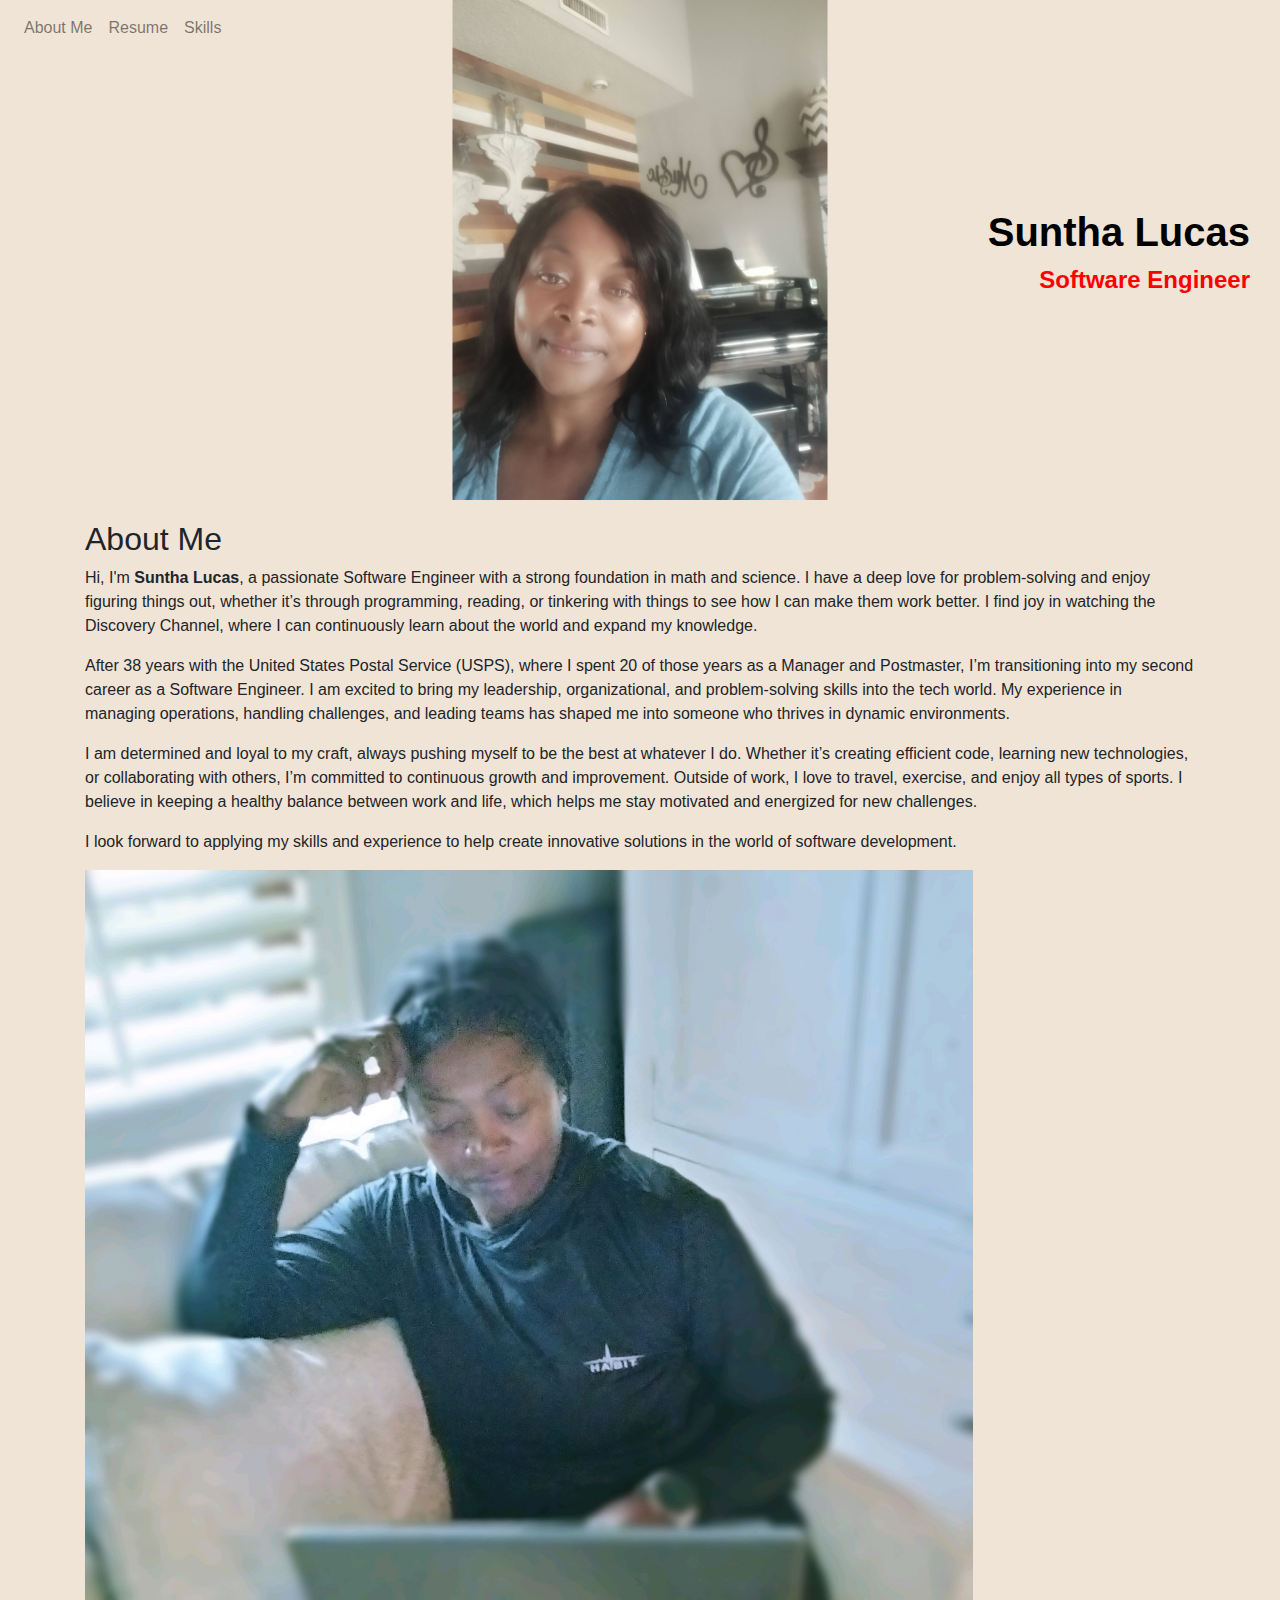
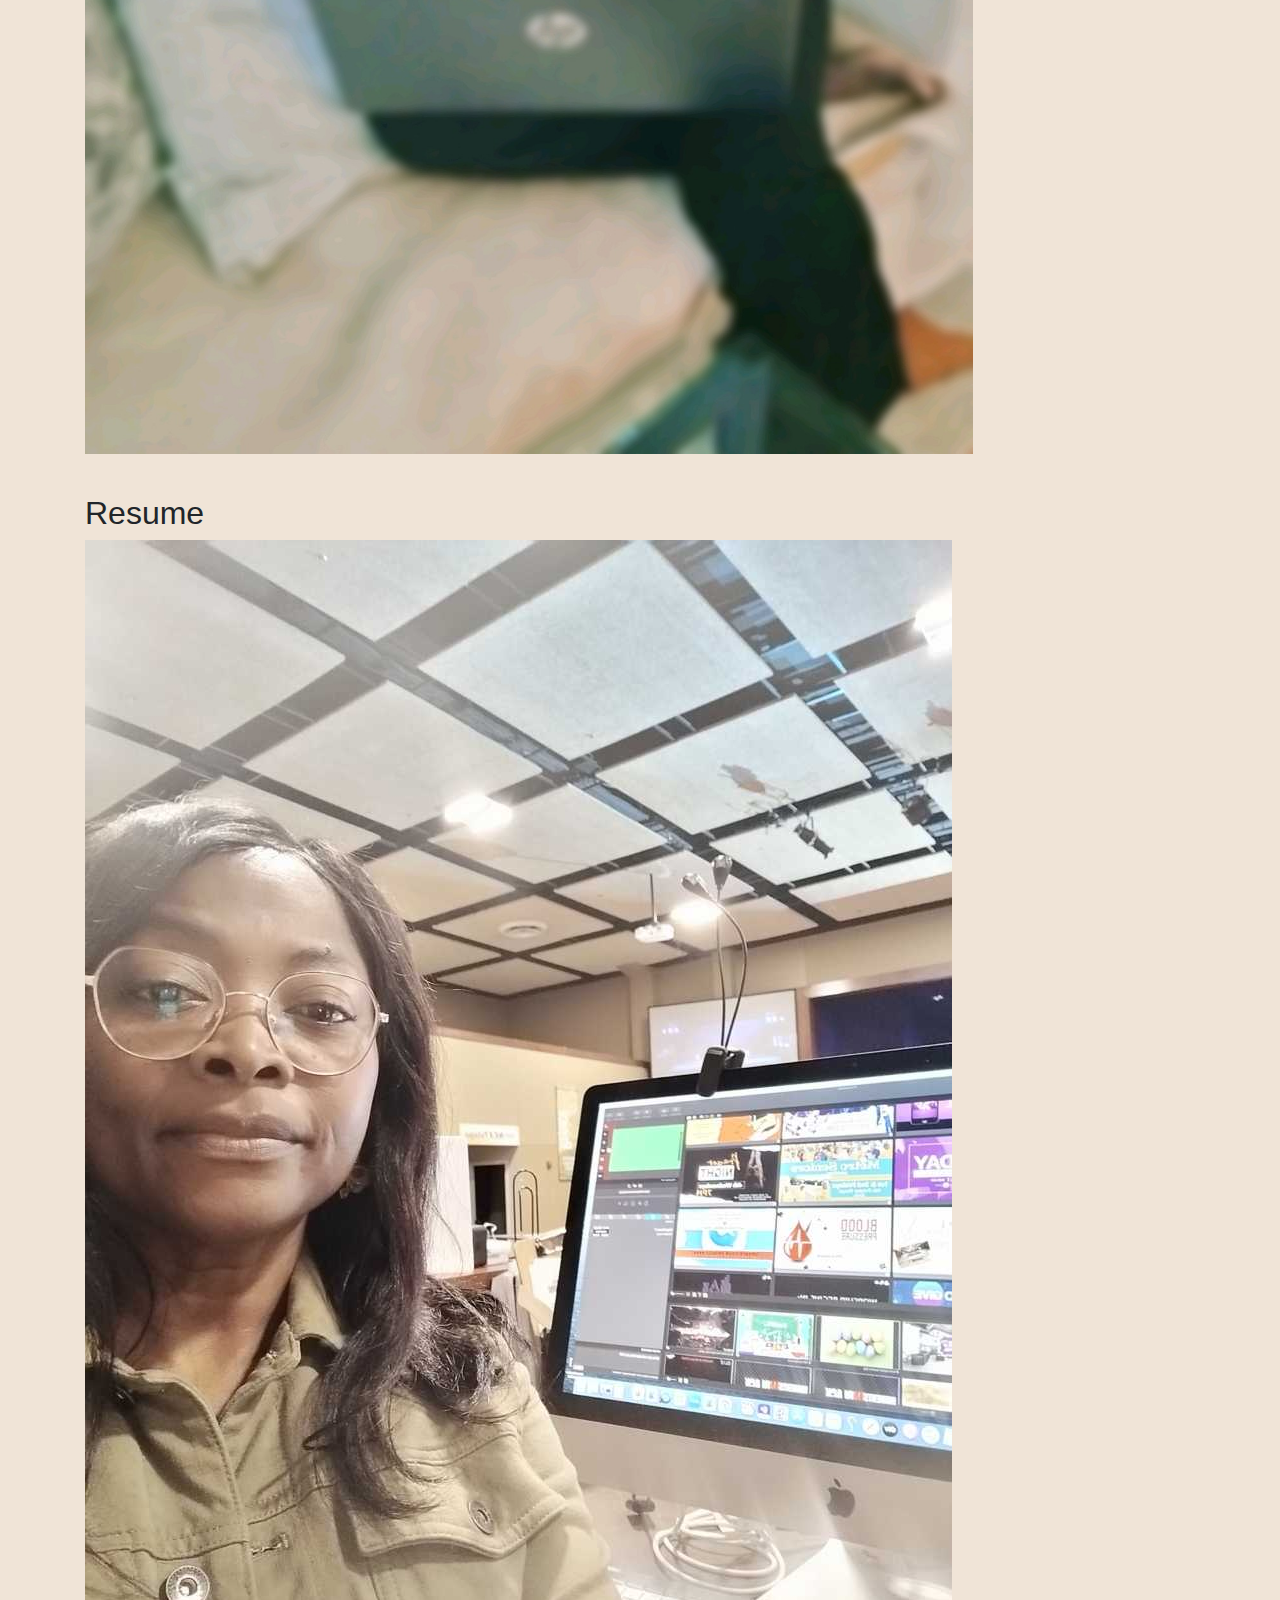
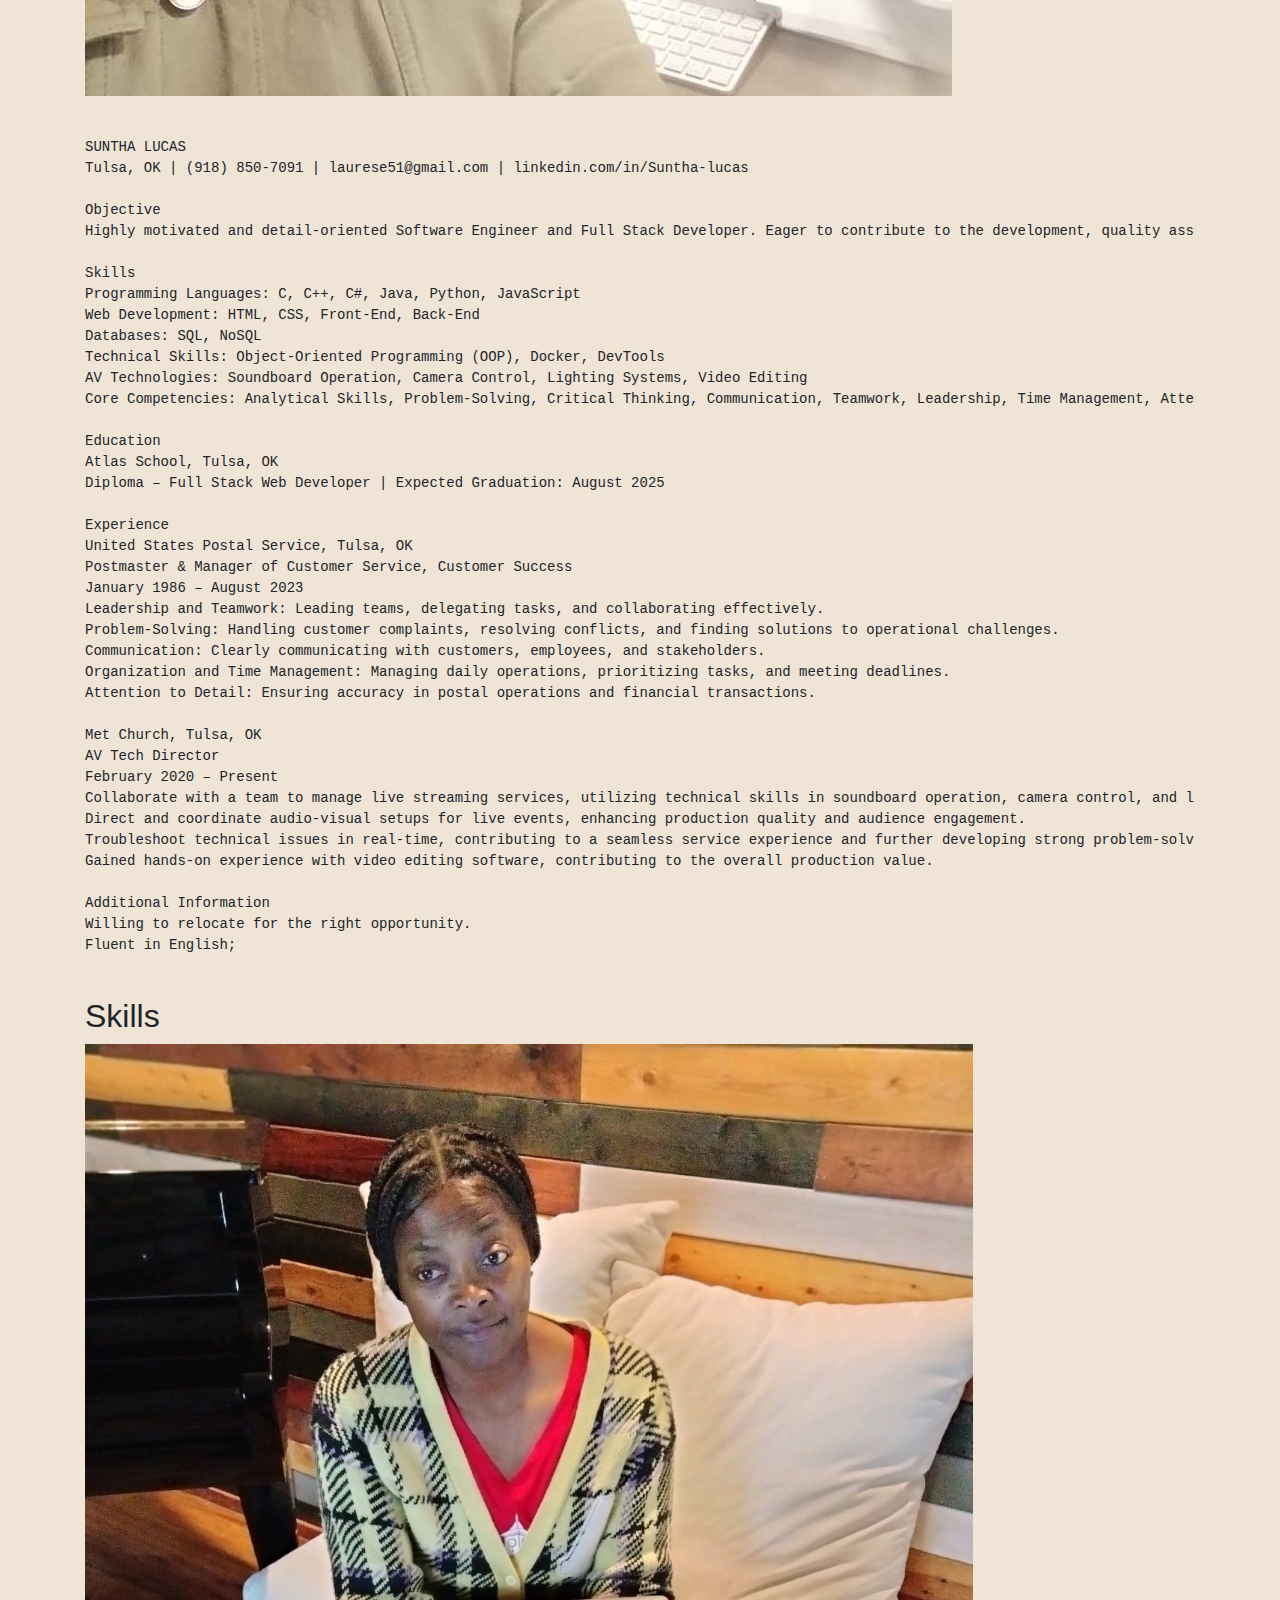
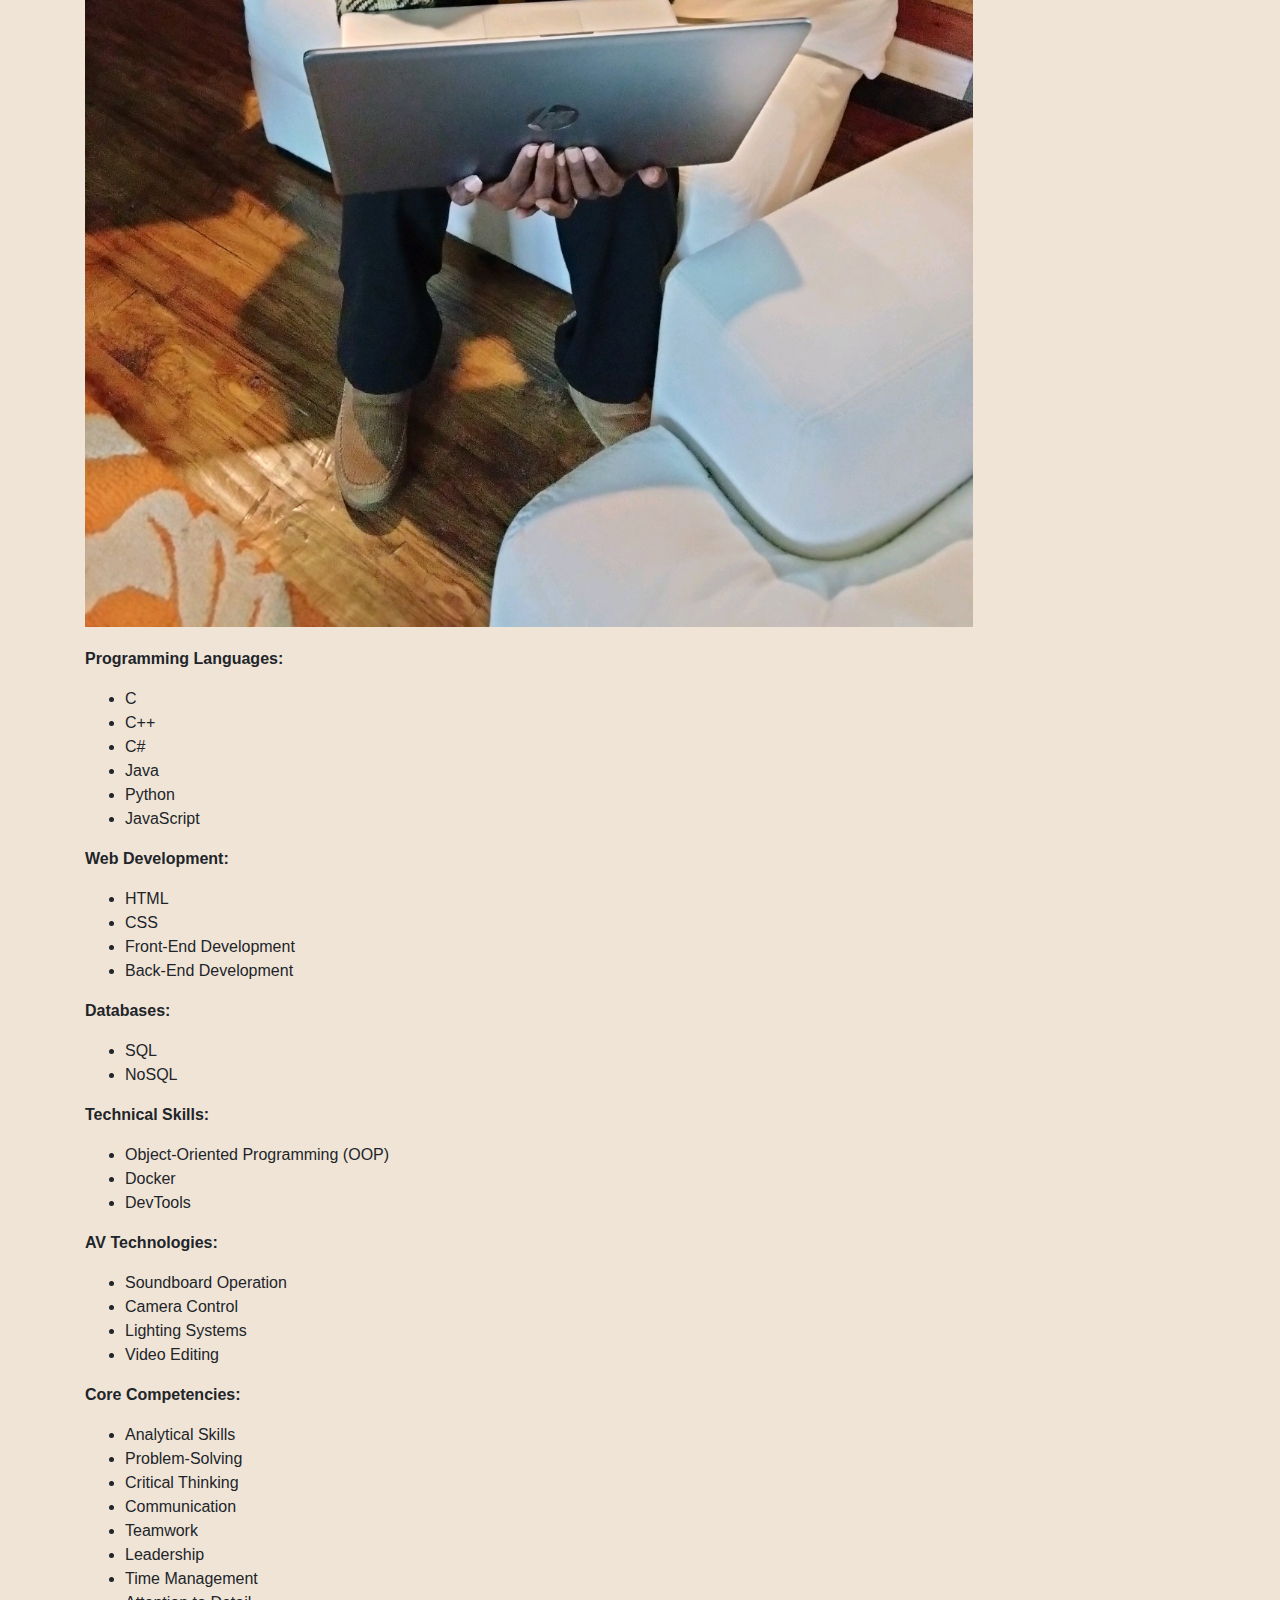
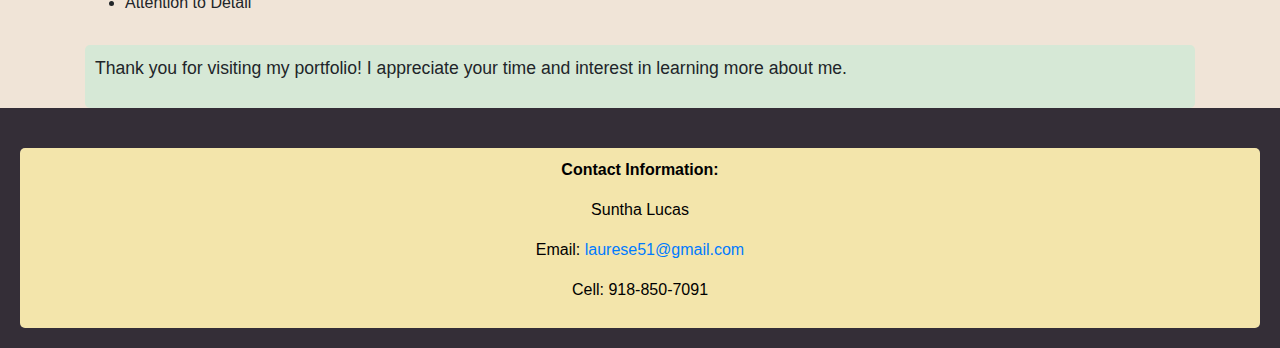
<file: index.html>
<!DOCTYPE html>
<html lang="en">

<head>
    <meta charset="UTF-8">
    <meta name="viewport" content="width=device-width, initial-scale=1.0">
    <title>Suntha Lucas Software Engineer</title>
    <link rel="stylesheet" href="https://stackpath.bootstrapcdn.com/bootstrap/4.5.2/css/bootstrap.min.css">
    <style>
        /* Basic CSS for styling */
        body {
            font-family: sans-serif;
            margin: 0;
            padding: 0;
            background-color: #f0e4d7; /* Soft, warm background color */
        }
        
        /* Header Image */
        .header-container {
            position: relative;
            width: 100%;
            height: 500px; /* Set fixed height to ensure the header is visible */
            overflow: hidden;
        }
        
        .header-image {
            position: absolute;
            top: 50%;           /* Center vertically */
            left: 50%;          /* Center horizontally */
            transform: translate(-50%, -50%);
            width: auto;        /* Make sure it fills the container */
            height: 100%;
            object-fit: cover;
        }
        
        /* Title inside the image */
        .header-title {
            position: absolute;
            top: 50%;
            right: 30px;
            transform: translateY(-50%);
            text-align: right;
            font-weight: bold;
            font-size: 2.5rem;
            color: black;
            z-index: 2;
            white-space: nowrap;
        }
        
        /* Fade in and out effect for the second line */
        .header-title .second-line {
            display: block;
            font-size: 1.5rem;
            color: red; /* Red color for fade in/out effect */
            animation: fadeInOut 5s infinite;
        }
        
        @keyframes fadeInOut {
            0%, 100% {
                opacity: 0;
            }
            50% {
                opacity: 1;
            }
        }
        
        @media (max-width: 768px) {
            .header-title {
                font-size: 1.8rem;
                right: 20px;
            }
        
            .header-title .second-line {
                font-size: 1.2rem;
            }
        }
        
        /* Style for the navbar */
        .navbar {
            position: relative;
            z-index: 3; /* Ensure the navbar is on top of the header image */
        }
        
        .navbar-nav {
            margin-right: auto;
        }
        
        /* Footer styles */
        footer {
            background-color: #342e37;
            color: black;
            padding: 20px;
            text-align: center;
        }
        
        .contact-box {
            background-color: #f3e5ab;
            padding: 10px;
            margin-top: 20px;
            border-radius: 5px;
        }
        
        .thank-you-box {
            background-color: #d6e8d6;
            padding: 10px;
            border-radius: 5px;
            margin-top: 30px;
            font-size: 1.1rem;
        }
        
        /* Ensure responsiveness for the content sections */
        .page-content {
            margin-top: 20px;
            margin-bottom: 20px;
        }
        
        @media (max-width: 768px) {
            .page-content {
                margin-left: 10px;
                margin-right: 10px;
            }
        }
        
        /* Adjust for images */
        .img-fluid {
            max-width: 80%;
            height: auto;
            margin-bottom: 20px;
        }
        
    </style>
</head>

<body>
    <header>
        <div class="header-container">
            <!-- Header Image -->
            <img src="images/myimage-9.jpg" alt="Header Image" class="header-image">

            <!-- Title inside the image -->
            <div class="header-title">
                <div>Suntha Lucas</div>
                <div class="second-line">Software Engineer</div> <!-- Second row that fades in/out -->
            </div>

            <!-- Navbar -->
            <nav class="navbar navbar-expand-lg navbar-light">
                <button class="navbar-toggler" type="button" data-toggle="collapse" data-target="#navbarNavDropdown"
                    aria-controls="navbarNavDropdown" aria-expanded="false" aria-label="Toggle navigation">
                    <span class="navbar-toggler-icon"></span>
                </button>
                <div class="collapse navbar-collapse" id="navbarNavDropdown">
                    <ul class="navbar-nav">
                        <li class="nav-item">
                            <a class="nav-link" href="#about-me">About Me</a>
                        </li>
                        <li class="nav-item">
                            <a class="nav-link" href="#resume">Resume</a>
                        </li>
                        <li class="nav-item">
                            <a class="nav-link" href="#skills">Skills</a>
                        </li>
                    </ul>
                </div>
            </nav>
        </div>
    </header>

    <main role="main" class="container">
        <!-- About Me Section -->
        <section id="about-me" class="page-content">
            <h2>About Me</h2>
            <p>Hi, I'm <strong>Suntha Lucas</strong>, a passionate Software Engineer with a strong foundation in math and science. I have a deep love for problem-solving and enjoy figuring things out, whether it’s through programming, reading, or tinkering with things to see how I can make them work better. I find joy in watching the Discovery Channel, where I can continuously learn about the world and expand my knowledge.</p>
            <p>After 38 years with the United States Postal Service (USPS), where I spent 20 of those years as a Manager and Postmaster, I’m transitioning into my second career as a Software Engineer. I am excited to bring my leadership, organizational, and problem-solving skills into the tech world. My experience in managing operations, handling challenges, and leading teams has shaped me into someone who thrives in dynamic environments.</p>
            <p>I am determined and loyal to my craft, always pushing myself to be the best at whatever I do. Whether it’s creating efficient code, learning new technologies, or collaborating with others, I’m committed to continuous growth and improvement. Outside of work, I love to travel, exercise, and enjoy all types of sports. I believe in keeping a healthy balance between work and life, which helps me stay motivated and energized for new challenges.</p>
            <p>I look forward to applying my skills and experience to help create innovative solutions in the world of software development.</p>
            <img src="images/myimage-04.jpg" alt="About Me Image" class="img-fluid">
        </section>

        <!-- Resume Section -->
        <section id="resume" class="page-content">
            <h2>Resume</h2>
            <img src="images/myimage03-1.jpg" alt="Resume Image" class="img-fluid">
            <pre><code>
SUNTHA LUCAS
Tulsa, OK | (918) 850-7091 | laurese51@gmail.com | linkedin.com/in/Suntha-lucas

Objective
Highly motivated and detail-oriented Software Engineer and Full Stack Developer. Eager to contribute to the development, quality assurance, and maintenance of cutting-edge communication and navigation products. Diploma in Full Stack Web Development with a strong foundation in C++, Java, and Python. Committed to applying technical skills and transferable experience in a collaborative team environment.

Skills
Programming Languages: C, C++, C#, Java, Python, JavaScript
Web Development: HTML, CSS, Front-End, Back-End
Databases: SQL, NoSQL
Technical Skills: Object-Oriented Programming (OOP), Docker, DevTools
AV Technologies: Soundboard Operation, Camera Control, Lighting Systems, Video Editing
Core Competencies: Analytical Skills, Problem-Solving, Critical Thinking, Communication, Teamwork, Leadership, Time Management, Attention to Detail

Education
Atlas School, Tulsa, OK
Diploma – Full Stack Web Developer | Expected Graduation: August 2025

Experience
United States Postal Service, Tulsa, OK
Postmaster & Manager of Customer Service, Customer Success
January 1986 – August 2023
Leadership and Teamwork: Leading teams, delegating tasks, and collaborating effectively.
Problem-Solving: Handling customer complaints, resolving conflicts, and finding solutions to operational challenges.
Communication: Clearly communicating with customers, employees, and stakeholders.
Organization and Time Management: Managing daily operations, prioritizing tasks, and meeting deadlines.
Attention to Detail: Ensuring accuracy in postal operations and financial transactions.

Met Church, Tulsa, OK
AV Tech Director
February 2020 – Present
Collaborate with a team to manage live streaming services, utilizing technical skills in soundboard operation, camera control, and lighting systems, reaching a viewership of thousands of members and non-member of the church.
Direct and coordinate audio-visual setups for live events, enhancing production quality and audience engagement.
Troubleshoot technical issues in real-time, contributing to a seamless service experience and further developing strong problem-solving and critical-thinking abilities.
Gained hands-on experience with video editing software, contributing to the overall production value.

Additional Information
Willing to relocate for the right opportunity.
Fluent in English; 
            </code></pre>
        </section>

        <!-- Skills Section -->
        <section id="skills" class="page-content">
            <h2>Skills</h2>
            <img src="images/myimage-00.jpg" alt="Skills Image" class="img-fluid">
            <p><strong>Programming Languages:</strong></p>
            <ul>
                <li>C</li>
                <li>C++</li>
                <li>C#</li>
                <li>Java</li>
                <li>Python</li>
                <li>JavaScript</li>
            </ul>
            <p><strong>Web Development:</strong></p>
            <ul>
                <li>HTML</li>
                <li>CSS</li>
                <li>Front-End Development</li>
                <li>Back-End Development</li>
            </ul>
            <p><strong>Databases:</strong></p>
            <ul>
                <li>SQL</li>
                <li>NoSQL</li>
            </ul>
            <p><strong>Technical Skills:</strong></p>
            <ul>
                <li>Object-Oriented Programming (OOP)</li>
                <li>Docker</li>
                <li>DevTools</li>
            </ul>
            <p><strong>AV Technologies:</strong></p>
            <ul>
                <li>Soundboard Operation</li>
                <li>Camera Control</li>
                <li>Lighting Systems</li>
                <li>Video Editing</li>
            </ul>
            <p><strong>Core Competencies:</strong></p>
            <ul>
                <li>Analytical Skills</li>
                <li>Problem-Solving</li>
                <li>Critical Thinking</li>
                <li>Communication</li>
                <li>Teamwork</li>
                <li>Leadership</li>
                <li>Time Management</li>
                <li>Attention to Detail</li>
            </ul>
        </section>

        <section class="thank-you-box">
            <p>Thank you for visiting my portfolio! I appreciate your time and interest in learning more about me.</p>
        </section>
    </main>

    <footer>
        <div class="contact-box">
            <p><strong>Contact Information:</strong></p>
            <p>Suntha Lucas</p>
            <p>Email: <a href="mailto:laurese51@gmail.com">laurese51@gmail.com</a></p>
            <p>Cell: 918-850-7091</p>
        </div>
    </footer>

    <script src="https://code.jquery.com/jquery-3.5.1.slim.min.js"></script>
    <script src="https://cdn.jsdelivr.net/npm/@popperjs/core@2.9.3/dist/umd/popper.min.js"></script>
    <script src="https://stackpath.bootstrapcdn.com/bootstrap/4.5.2/js/bootstrap.min.js"></script>
</body>

</html>
</file>
